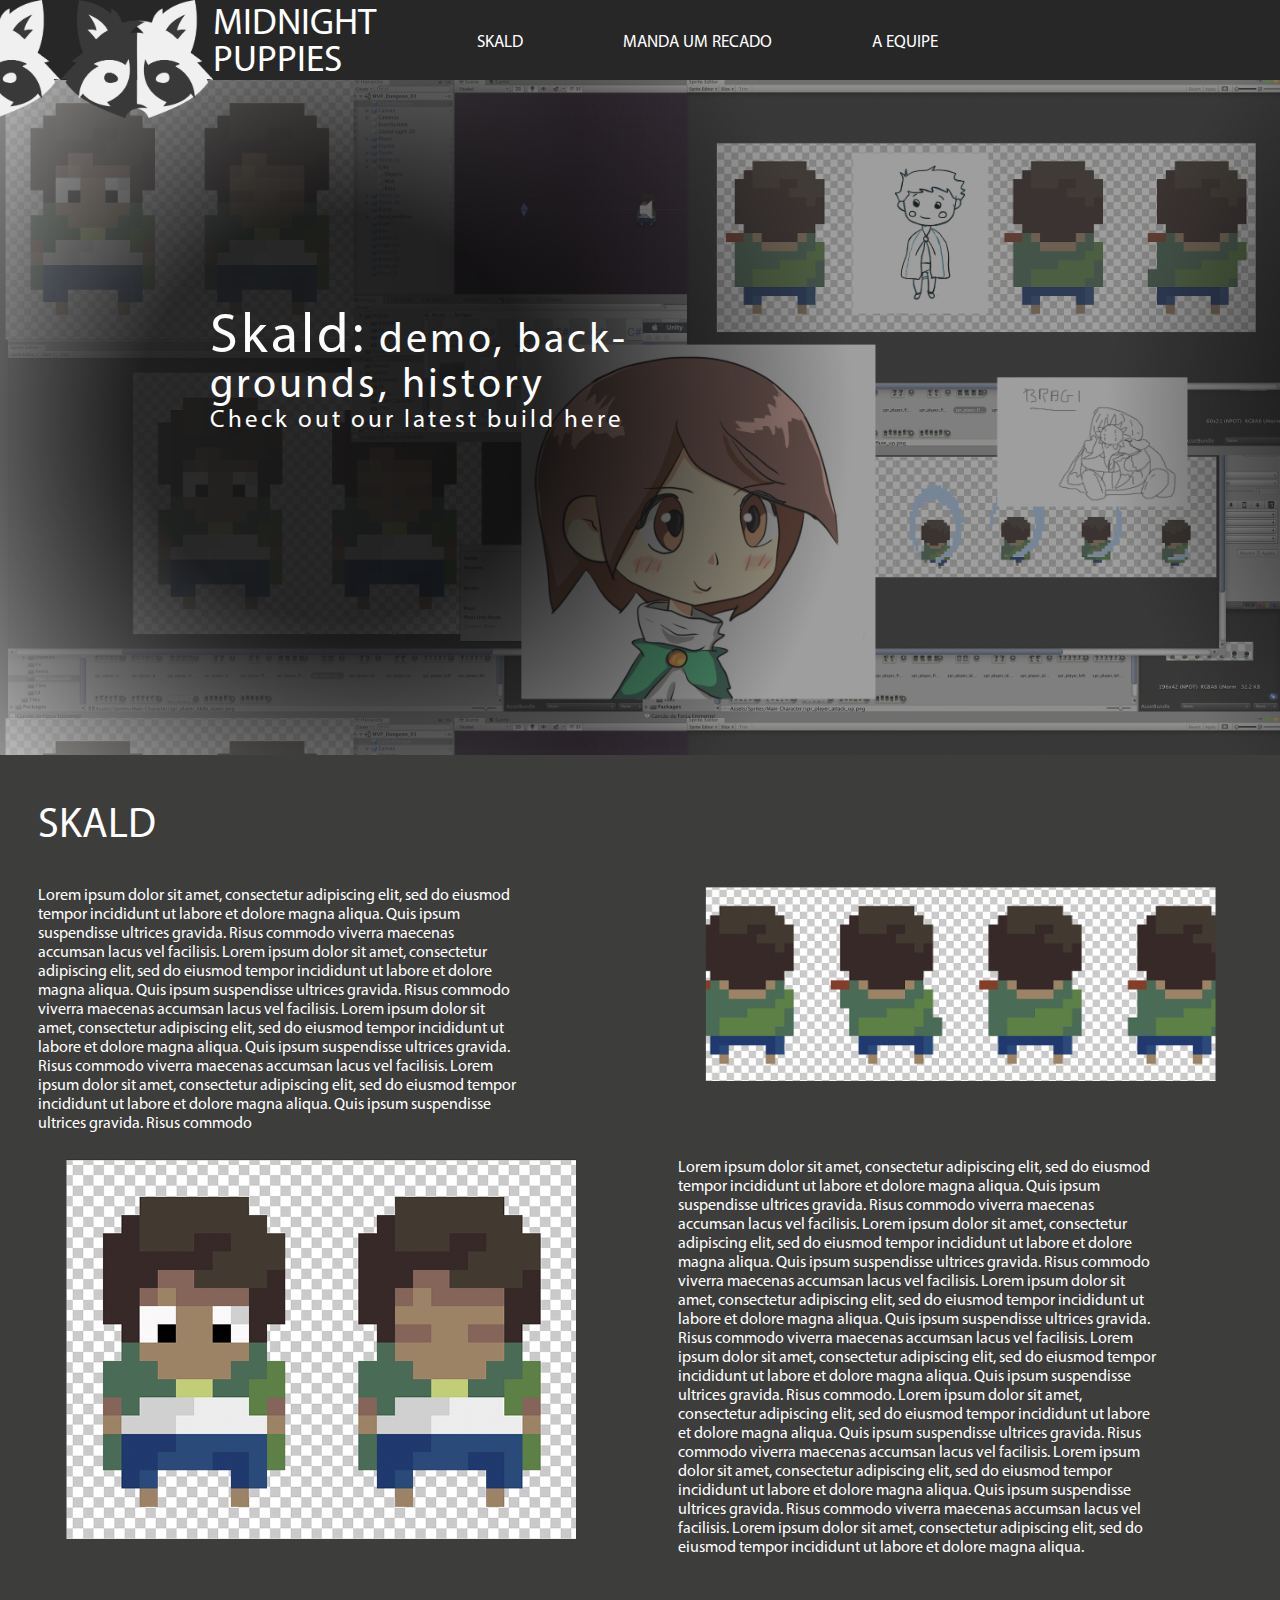
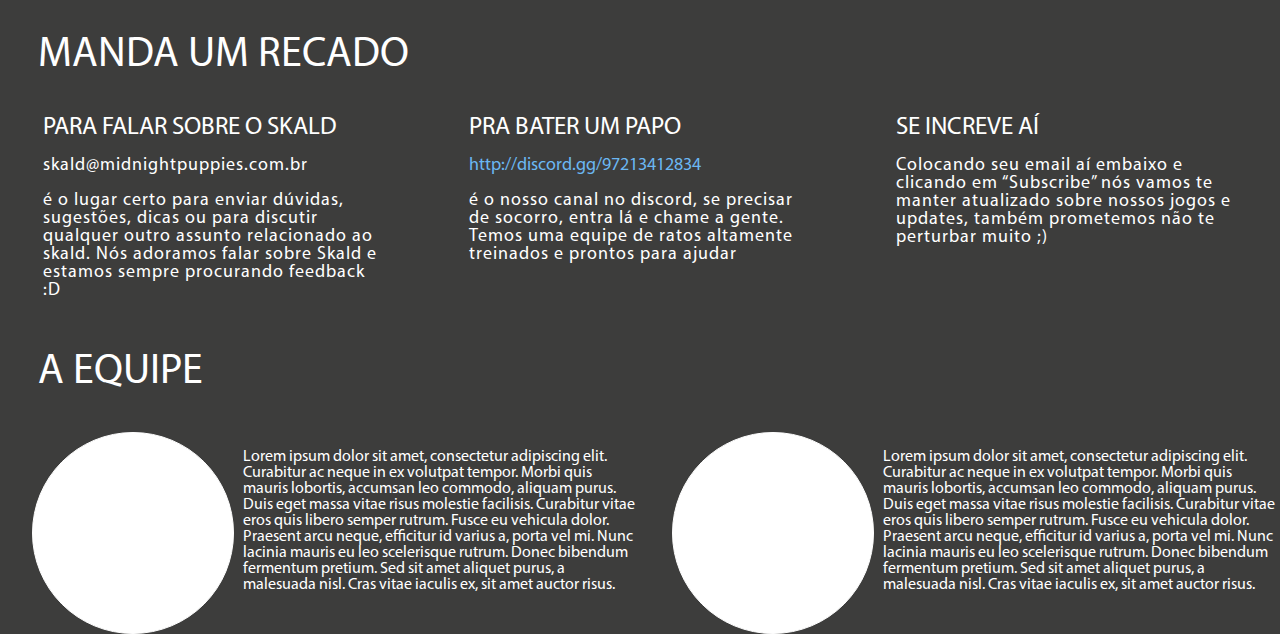
<file: index.html>
<!DOCTYPE html>
<html>
<head>
	<title>MP</title>
  <!-- Global site tag (gtag.js) - Google Analytics -->
<script async src="https://www.googletagmanager.com/gtag/js?id=UA-154941073-1"></script>
<script>
  window.dataLayer = window.dataLayer || [];
  function gtag(){dataLayer.push(arguments);}
  gtag('js', new Date());
  gtag('config', 'UA-154941073-1');
</script>
	<link rel="stylesheet" type="text/css" href="reset.css">
	<link rel="stylesheet" type="text/css" href="grid.css">
	<link rel="stylesheet" type="text/css" href="mp.css">
	
	
	<!-- fontAwesome -->
	<link rel="stylesheet" href="https://use.fontawesome.com/releases/v5.6.1/css/all.css" integrity="sha384-gfdkjb5BdAXd+lj+gudLWI+BXq4IuLW5IT+brZEZsLFm++aCMlF1V92rMkPaX4PP" crossorigin="anonymous">
    <link rel="stylesheet" href="https://use.fontawesome.com/releases/v5.6.1/css/all.css" integrity="sha384-gfdkjb5BdAXd+lj+gudLWI+BXq4IuLW5IT+brZEZsLFm++aCMlF1V92rMkPaX4PP" crossorigin="anonymous">
</head>
<body>
	<header class="area">
		<section class="topBar linha" id="topBar">
			<div class="icon coluna coluna02"></div>
			<div class="name coluna coluna02 mobileHide">
				<h1>MIDNIGHT PUPPIES</h1>
			</div>
			<div class="menu coluna coluna08 sdColuna10">
				<ul>
					<li ><a href="#sobreSkald" class="opcaoMenu">SKALD</a></li>
					<li ><a href="#areaDeContato" class="opcaoMenu">MANDA UM RECADO</a></li>
					<li ><a href="#areaFuncionario" class="opcaoMenu">A EQUIPE</a></li>
					<li class="linhaIcones mobileHide">
						<a href="https://www.facebook.com/midnightpuppies"><i class="fab fa-facebook-f"></i></a>
						<a href="#"><i class="fab fa-instagram"></i></a>
						<a href="#"><i class="fab fa-twitter"></i></a>
						<a href="#"><i class="fab fa-youtube"></i></a>
					</li>
				</ul>
			</div>
		</section>
	</header>

	<section class="areaCubo">
		<div class="cubo" id="cubo">
			<div class="farce farceUm"></div>
			<div class="farce farceDois"></div>
			<div class="farce farceTres"></div>
			<div class="farce farceQuatro"></div>
		</div>

		<div class="funcionario">
					<p class="descricaoFuncionario">MORCEGO ipsum dolor sit amet, consectetur adipiscing elit. Curabitur ac neque in ex volutpat tempor. Morbi quis mauris lobortis, accumsan leo commodo, aliquam purus. Duis eget massa vitae risus molestie facilisis. Curabitur vitae eros quis libero semper rutrum. Fusce eu vehicula dolor. Praesent arcu neque, efficitur id varius a, porta vel mi. Nunc lacinia mauris eu leo scelerisque rutrum. Donec bibendum fermentum pretium. Sed sit amet aliquet purus, a malesuada nisl. Cras vitae iaculis ex, sit amet auctor risus.</p>

					<p class="esconder descricaoFuncionario">RACCON ipsum dolor sit amet, consectetur adipiscing elit. Curabitur ac neque in ex volutpat tempor. Morbi quis mauris lobortis, accumsan leo commodo, aliquam purus. Duis eget massa vitae risus molestie facilisis. Curabitur vitae eros quis libero semper rutrum. Fusce eu vehicula dolor.</p>

					<p class="esconder descricaoFuncionario"> RAPOSA ipsum dolor sit amet, consectetur adipiscing elit. Curabitur ac neque in ex volutpat tempor. Morbi quis mauris lobortis, accumsan leo commodo, aliquam purus. Duis eget massa vitae risus molestie facilisis. Curabitur vitae eros quis libero semper rutrum. Fusce eu vehicula dolor.</p>

					<p class="esconder descricaoFuncionario">URSO ipsum dolor sit amet, consectetur adipiscing elit. Curabitur ac neque in ex volutpat tempor. Morbi quis mauris lobortis, accumsan leo commodo, aliquam purus. Duis eget massa vitae risus molestie facilisis. Curabitur vitae eros quis libero semper rutrum. Fusce eu vehicula dolor.</p>


		</div>
	</section>

	<section>
		<div class="area">
			<div class="linha">
				<div class="coluna coluna12 painel">
					<div class="coluna coluna12 painelDegrade">
						<div class=" coluna coluna12 painelText">
							<h3><span class="skaldName">Skald:</span> demo, back-grounds, history</h3>
							<p>Check out our latest build here</p>
						</div>
					</div>
				</div>
			</div>
		</div>
	</section>

	<section id="sobreSkald">
		<div class="area">
			<div class="linha">
				<div class="coluna coluna12">
					<h1 class="titulo">SKALD</h1>
				</div>
			</div>

			<div class="linha areaConteudo">
				<div class="coluna coluna06 sdColuna06 mobileOnly conteudoImagem">
					<img src="img/mid.img1.png">
				</div>
				<div class="coluna coluna06 sdColuna06 conteudoTexto">
					<p>Lorem ipsum dolor sit amet, consectetur adipiscing elit, sed do eiusmod tempor incididunt ut labore et dolore magna aliqua. Quis ipsum suspendisse ultrices gravida. Risus commodo viverra maecenas accumsan lacus vel facilisis. Lorem ipsum dolor sit amet, consectetur adipiscing elit, sed do eiusmod tempor incididunt ut labore et dolore magna aliqua. Quis ipsum suspendisse ultrices gravida. Risus commodo viverra maecenas accumsan lacus vel facilisis. Lorem ipsum dolor sit amet, consectetur adipiscing elit, sed do eiusmod tempor incididunt ut labore et dolore magna aliqua. Quis ipsum suspendisse ultrices gravida. Risus commodo viverra maecenas accumsan lacus vel facilisis. Lorem ipsum dolor sit amet, consectetur adipiscing elit, sed do eiusmod tempor incididunt ut labore et dolore magna aliqua. Quis ipsum suspendisse ultrices gravida. Risus commodo</p>
				</div>
				<div class="coluna coluna06 sdColuna06 mobileHide conteudoImagem">
					<img src="img/mid.img1.png">
				</div>
			</div>

			<div class="linha areaConteudo">
				<div class="coluna coluna06 sdColuna06 conteudoImagem">
					<img src="img/mid.img2.png">
				</div>
				<div class="coluna coluna06 sdColuna06 conteudoTexto">
					<p>Lorem ipsum dolor sit amet, consectetur adipiscing elit, sed do eiusmod tempor incididunt ut labore et dolore magna aliqua. Quis ipsum suspendisse ultrices gravida. Risus commodo viverra maecenas accumsan lacus vel facilisis. Lorem ipsum dolor sit amet, consectetur adipiscing elit, sed do eiusmod tempor incididunt ut labore et dolore magna aliqua. Quis ipsum suspendisse ultrices gravida. Risus commodo viverra maecenas accumsan lacus vel facilisis. Lorem ipsum dolor sit amet, consectetur adipiscing elit, sed do eiusmod tempor incididunt ut labore et dolore magna aliqua. Quis ipsum suspendisse ultrices gravida. Risus commodo viverra maecenas accumsan lacus vel facilisis. Lorem ipsum dolor sit amet, consectetur adipiscing elit, sed do eiusmod tempor incididunt ut labore et dolore magna aliqua. Quis ipsum suspendisse ultrices gravida. Risus commodo. Lorem ipsum dolor sit amet, consectetur adipiscing elit, sed do eiusmod tempor incididunt ut labore et dolore magna aliqua. Quis ipsum suspendisse ultrices gravida. Risus commodo viverra maecenas accumsan lacus vel facilisis. Lorem ipsum dolor sit amet, consectetur adipiscing elit, sed do eiusmod tempor incididunt ut labore et dolore magna aliqua. Quis ipsum suspendisse ultrices gravida. Risus commodo viverra maecenas accumsan lacus vel facilisis. Lorem ipsum dolor sit amet, consectetur adipiscing elit, sed do eiusmod tempor incididunt ut labore et dolore magna aliqua.</p>
				</div>
			</div> 
		</div>
	</section>

	<section class="areaDeContato" id="areaDeContato">
		<div class="area">
			<div class="linha">
				<div class="coluna coluna12">
					<h1 class="titulo">MANDA UM RECADO</h1>
				</div>
			</div>
			<div class="linha">
				<div class="coluna coluna04 sdColuna04">
					<h2 class="subTitulo">PARA FALAR SOBRE O SKALD</h2>
					<P>skald@midnightpuppies.com.br</P>
					<p>é o lugar certo para enviar dúvidas, sugestões, dicas ou para discutir qualquer outro assunto relacionado ao skald. Nós adoramos falar sobre Skald e estamos sempre procurando feedback :D</p>
				</div>
				<div class="coluna coluna04 sdColuna04">
					<h2 class="subTitulo"> PRA BATER UM PAPO</h2>
					<a href="http://discord.gg/97213412834">http://discord.gg/97213412834</a>
					<p>é o nosso canal no discord, se precisar de socorro, entra lá e chame a gente. Temos uma equipe de ratos altamente treinados e prontos para ajudar</p>
				</div>
				<div class="coluna coluna04 sdColuna04">
					<h2 class="subTitulo">SE INCREVE AÍ</h2>
					<p>Colocando seu email aí embaixo e clicando em “Subscribe” nós vamos te manter atualizado sobre nossos jogos e updates, também prometemos não te perturbar muito ;)</p>
				</div>
			</div>
		</div>
	</section>

	<section class="areaFuncionario" id="areaFuncionario">
		<div class="area">
			<div class="linha">
				<div class="coluna coluna12">
					<h1 class="titulo">A EQUIPE</h1>
				</div>
			</div>

			<div class="linha">
				<div class="coluna coluna02 sdColuna02">
					<div class="fotoFuncionario"></div>
				</div>
				<div class=" coluna coluna04 sdColuna04">
					<p>Lorem ipsum dolor sit amet, consectetur adipiscing elit. Curabitur ac neque in ex volutpat tempor. Morbi quis mauris lobortis, accumsan leo commodo, aliquam purus. Duis eget massa vitae risus molestie facilisis. Curabitur vitae eros quis libero semper rutrum. Fusce eu vehicula dolor. Praesent arcu neque, efficitur id varius a, porta vel mi. Nunc lacinia mauris eu leo scelerisque rutrum. Donec bibendum fermentum pretium. Sed sit amet aliquet purus, a malesuada nisl. Cras vitae iaculis ex, sit amet auctor risus.</p>
				</div>

				<div class="coluna coluna02 sdColuna02">
					<div class="fotoFuncionario"></div>
				</div>
				<div class=" coluna coluna04 sdColuna04">
					<p>Lorem ipsum dolor sit amet, consectetur adipiscing elit. Curabitur ac neque in ex volutpat tempor. Morbi quis mauris lobortis, accumsan leo commodo, aliquam purus. Duis eget massa vitae risus molestie facilisis. Curabitur vitae eros quis libero semper rutrum. Fusce eu vehicula dolor. Praesent arcu neque, efficitur id varius a, porta vel mi. Nunc lacinia mauris eu leo scelerisque rutrum. Donec bibendum fermentum pretium. Sed sit amet aliquet purus, a malesuada nisl. Cras vitae iaculis ex, sit amet auctor risus.</p>
				</div>
			</div>


			<script src="mp.js"></script>

		</div>
	</section>
</body>
</html>
</file>
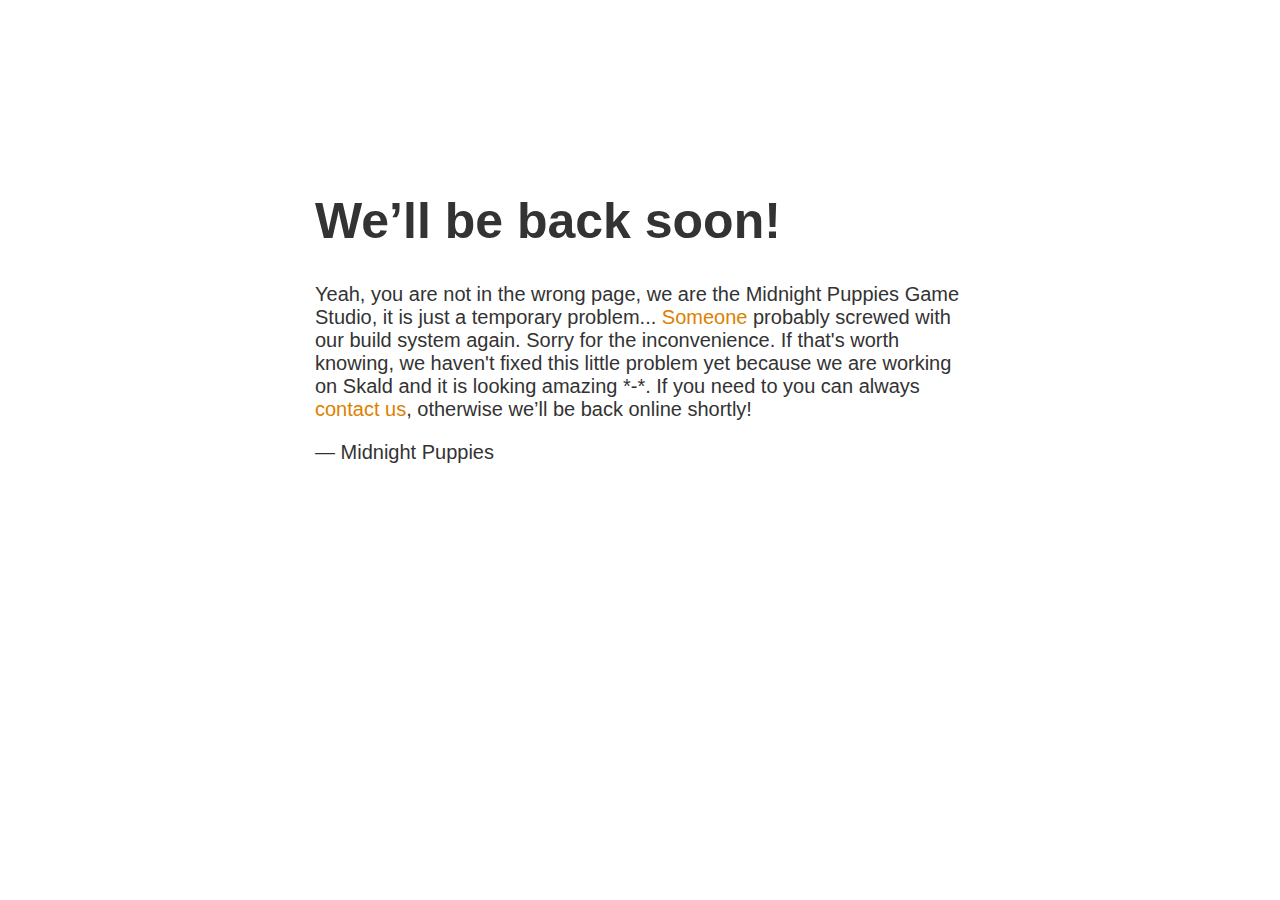
<file: maintenance.html>
<!DOCTYPE html>
<html lang="en">
<head>
  <meta charset="UTF-8">
  <title>Midnight Puppies</title>
  <!-- Global site tag (gtag.js) - Google Analytics -->
<script async src="https://www.googletagmanager.com/gtag/js?id=UA-154941073-1"></script>
<script>
  window.dataLayer = window.dataLayer || [];
  function gtag(){dataLayer.push(arguments);}
  gtag('js', new Date());
  gtag('config', 'UA-154941073-1');
</script>
</head>
<body>
  <style>
  body { text-align: center; padding: 150px; }
  h1 { font-size: 50px; }
  body { font: 20px Helvetica, sans-serif; color: #333; }
  article { display: block; text-align: left; width: 650px; margin: 0 auto; }
  a { color: #dc8100; text-decoration: none; }
  a:hover { color: #333; text-decoration: none; }
</style>
<article>
    <h1>We&rsquo;ll be back soon!</h1>
    <div>
        <p>Yeah, you are not in the wrong page, we are the Midnight Puppies Game Studio, it is just a temporary problem...
        <a href="https://twitter.com/devesquerdinha" target="_blank">Someone</a> probably screwed with our build system again.
        Sorry for the inconvenience. If that's worth knowing, we haven't fixed this little problem yet because we are working on Skald and it is looking amazing *-*.
        If you need to you can always <a href="mailto:midnightpuppies@gmail.com">contact us</a>, otherwise we&rsquo;ll be back online shortly!</p>
        <p>&mdash; Midnight Puppies</p>
    </div>
</article>
</body>
</html>
</file>
<file: grid.css>
.linha,.coluna{
	box-sizing: border-box;
}

.linha:before, .linha:after{
	content: " ";
	display: table;
}

.linha:after{
	clear: both;
}

.area{
	display: grid;
}

.coluna{
	position: relative;
	float: left;
}

.coluna01{
	width: 8.333333333333333%;
}

.coluna02{
	width: 16.66666666666667%;
}

.coluna03{
	width: 25%;
}

.coluna04{
	width: 33.33333333333333%;
}

.coluna05{
	width: 41.66666666666667%;
}

.coluna06{
	width: 50%;
}

.coluna07{
	width: 58.33333333333333%;
}

.coluna08{
	width: 66.66666666666666%;
}

.coluna09{
	width: 75%;
}

.coluna10{
	width: 83.33333333333333%;
}

.coluna11{
	width: 91.66666666666666%;
}

.coluna12{
	width: 100%;
}

@media only screen and (max-width: 550px) {
  .coluna01,
  .coluna02,
  .coluna03,
  .coluna04,
  .coluna05,
  .coluna06,
  .coluna07,
  .coluna08,
  .coluna09,
  .coluna10,
  .coluna11,
  .coluna12 {
    width: auto;
    float: none;
  }

  .column + .column {
    margin-left: 0;
  }
}
</file>
<file: mp.css>
@font-face {
  font-family: 'Myriad Pro';
  src: url("fonts/myriad_pro.otf"); }
body {
  font-family: "Myriad Pro";
  background-color: #3d3d3c;
  color: white; }

a {
  text-decoration: none;
  color: white; }

a:active {
  color: white; }

.topBar {
  width: 100%;
  height: 80px;
  background-color: #272727;
  color: white; }

.icon {
  background-image: url(img/logo.png);
  background-size: contain;
  background-position: right;
  background-repeat-x: no-repeat;
  background-repeat-y: no-repeat;
  height: 147.67%;
  z-index: 1; }

.name {
  color: white;
  font-size: 37px;
  height: 75px;
  display: inline-block;
  padding: 0.5% 0; }
  .name h1 {
    position: absolute; }

.posicaoFixa {
  position: fixed;
  top: 0;
  z-index: 9;
  opacity: 0.5; }

.menu {
  display: inline-block;
  height: 100%; }
  .menu ul li {
    float: left;
    margin-left: 50px;
    margin-right: 50px;
    margin-top: 4%;
    font-size: 17px; }
    .menu ul li a i {
      margin-right: 7%; }
    .menu ul li .active {
      color: #6bb7f2; }

.linhaIcones {
  width: 123px;
  font-size: 17px; }

.painel {
  height: 675px;
  background-image: url(img/painel.png);
  background-size: contain;
  background-repeat-y: no-repeat;
  background-repeat-x: no-repeat; }

.painelDegrade {
  height: 100%;
  background: linear-gradient(90deg, rgba(255, 255, 255, 0.5) 0%, rgba(255, 255, 255, 0) 45%); }

.painelText {
  height: 100%;
  letter-spacing: 3px;
  font-size: 42px;
  color: #fefefe;
  padding-left: 12%;
  padding-top: 18%;
  background: radial-gradient(circle, rgba(5, 5, 5, 0.8) 28%, rgba(195, 194, 194, 0) 71%);
  background-position-x: -300px; }
  .painelText h3 {
    padding-left: 5%;
    width: 44%; }
    .painelText h3 span {
      font-size: 56px; }
  .painelText p {
    font-size: 25px;
    padding-left: 5%; }

.titulo {
  padding-left: 3%;
  padding-top: 4%;
  padding-bottom: 3%;
  font-size: 42px; }

.areaConteudo {
  margin-bottom: 2%; }

.conteudoTexto p {
  padding-left: 6%;
  width: 75%;
  line-height: initial; }

.conteudoImagem img {
  width: 80%;
  margin-left: auto;
  margin-right: auto;
  display: block; }

.areaDeContato .subTitulo {
  padding-left: 10%;
  margin-bottom: 4%;
  font-size: 25px; }
.areaDeContato p {
  padding-left: 10%;
  padding-right: 10%;
  margin-top: 4%;
  letter-spacing: 1px;
  font-size: 18px; }
.areaDeContato a {
  padding-left: 10%;
  margin-top: 4%;
  font-size: 18px;
  color: #6bb7f2; }

.fotoFuncionario {
  width: 200px;
  height: 200px;
  background-color: white;
  margin-left: 15%;
  border: 1px solid white;
  border-radius: 50%; }

.areaFuncionario p {
  margin-left: 7%;
  margin-top: 4%; }

.mobileOnly {
  display: none; }

.areaCubo {
  position: relative;
  height: 380px;
  width: 90%;
  perspective: 1550px;
  display: none; }
  .areaCubo .cubo {
    position: absolute;
    width: 200px;
    height: 200px;
    top: 180px;
    left: 180px;
    transform-style: preserve-3d;
    transform: rotateX(-3deg) rotateY(0deg); }
    .areaCubo .cubo .farce {
      position: absolute;
      width: inherit;
      height: inherit;
      opacity: 1;
      background-size: contain; }
    .areaCubo .cubo .farceUm {
      background-image: url("img/bat.jpg");
      transform: translateZ(100px); }
    .areaCubo .cubo .farceDois {
      background-image: url("img/bear.png");
      transform: translateX(100px) rotateY(90deg); }
    .areaCubo .cubo .farceTres {
      background-image: url("img/raccon.jpg");
      transform: translateX(-100px) rotateY(-90deg); }
    .areaCubo .cubo .farceQuatro {
      background-image: url("img/fox.jpg");
      transform: translateZ(-100px) rotateY(180deg); }
  .areaCubo .esconder {
    display: none; }
  .areaCubo .mostrar {
    display: inline-block; }
  .areaCubo .funcionario {
    display: inline-block;
    position: absolute;
    top: 245px;
    left: 35%; }

@media screen and (max-width: 1000px) {
  .mobileOnly {
    display: block; }

  .mobileHide {
    display: none; }

  .topBar {
    position: fixed;
    z-index: 99999; }
    .topBar .menu ul li {
      font-size: 30px; }

  .titulo {
    font-size: 65px;
    margin-top: 10%; }

  .painel {
    display: none; }

  .sdColuna06, .sdColuna02, .sdColuna04 {
    width: 100%; }

  .sdColuna10 {
    width: 83.33333333333333%; }

  .conteudoTexto p {
    padding: 0;
    width: 90%;
    margin: 30px auto;
    text-align: justify; }

  .fotoFuncionario {
    width: 300px;
    height: 300px;
    margin: 2px auto; }

  .areaFuncionario p {
    padding: 0;
    width: 90%;
    margin: 30px auto;
    text-align: justify; }

  .areaDeContato .subTitulo {
    padding-left: 10%;
    margin-bottom: 7%;
    font-size: 30px;
    margin-top: 7%; } }

/*# sourceMappingURL=mp.css.map */
</file>
